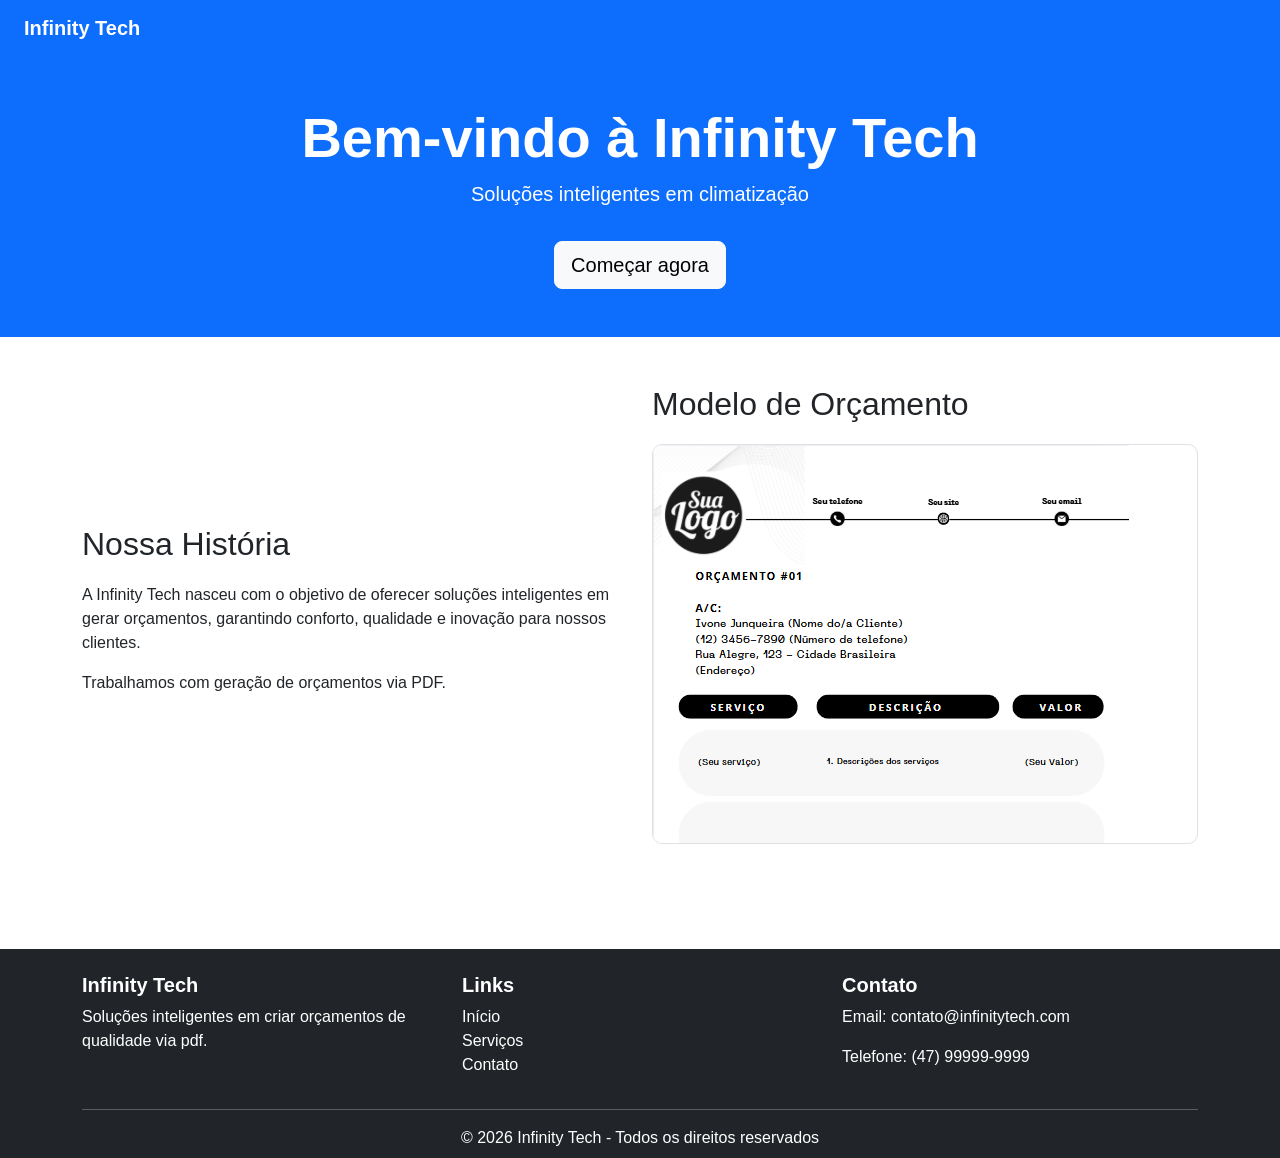
<file: index.html>
<!DOCTYPE html>
<html lang="pt-br">
<head>
<meta charset="UTF-8">
<meta name="viewport" content="width=device-width, initial-scale=1.0">
<title>Infinity Tech</title>

<!-- Bootstrap -->
<link href="https://cdn.jsdelivr.net/npm/bootstrap@5.3.3/dist/css/bootstrap.min.css" rel="stylesheet">

<!-- Seu CSS -->
<link rel="stylesheet" href="style.css">
</head>

<body>

<!-- NAVBAR -->
<nav class="navbar navbar-expand-lg navbar-dark bg-primary px-4">
    <a class="navbar-brand fw-bold" href="#">Infinity Tech</a>
</nav>

<!-- HERO -->
<section class="bg-primary text-white text-center py-5">
    <div class="container">
        <h1 class="display-4 fw-bold">Bem-vindo à Infinity Tech</h1>
        <p class="lead">Soluções inteligentes em climatização</p>
        <button class="btn btn-light btn-lg mt-3"
            onclick="window.location.href='login.html'">
            Começar agora
        </button>
    </div>
</section>

<!-- SOBRE + PDF -->
<section class="py-5">
    <div class="container">
        <div class="row align-items-center">

            <!-- TEXTO -->
            <div class="col-md-6">
                <h2>Nossa História</h2>
                <p>
                    A Infinity Tech nasceu com o objetivo de oferecer soluções inteligentes
                    em gerar orçamentos, garantindo conforto, qualidade e inovação para nossos clientes.
                </p>
                <p>
                    Trabalhamos com geração de orçamentos via PDF.
                </p>
            </div>

            <!-- PDF -->
            <div class="col-md-6">
                <h2>Modelo de Orçamento</h2>
                <iframe src="orçamentos.png" class="w-100 border" style="height: 400px;"></iframe>
            </div>

        </div>
    </div>
</section>
<footer class="bg-dark text-white pt-4 pb-2">
    <div class="container">
        <div class="row">

            <!-- Marca -->
            <div class="col-md-4">
                <h5 class="fw-bold">Infinity Tech</h5>
                <p>
                    Soluções inteligentes em criar orçamentos de qualidade via pdf.
                </p>
            </div>

            <!-- Links -->
            <div class="col-md-4">
                <h5 class="fw-bold">Links</h5>
                <ul class="list-unstyled">
                    <li><a href="#" class="text-white text-decoration-none">Início</a></li>
                    <li><a href="#" class="text-white text-decoration-none">Serviços</a></li>
                    <li><a href="#" class="text-white text-decoration-none">Contato</a></li>
                </ul>
            </div>

            <!-- Contato -->
            <div class="col-md-4">
                <h5 class="fw-bold">Contato</h5>
                <p>Email: contato@infinitytech.com</p>
                <p>Telefone: (47) 99999-9999</p>
            </div>

        </div>

        <hr class="bg-light">

        <!-- Direitos -->
        <div class="text-center">
            <p class="mb-0">
                © 2026 Infinity Tech - Todos os direitos reservados
            </p>
        </div>
    </div>
</footer>
</body>
</html>
</file>
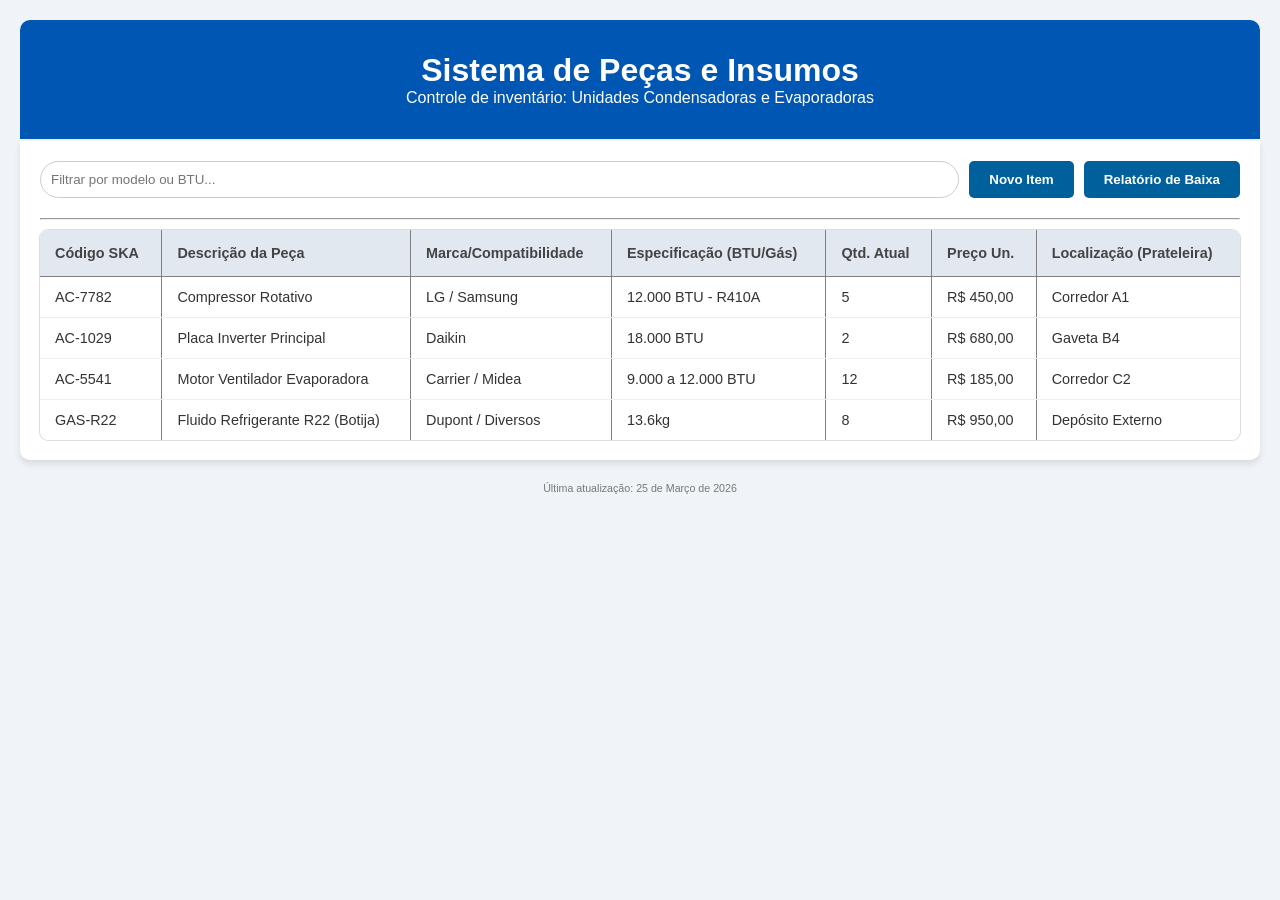
<file: Estoque Infinity-Tech/estoque.html>
<!DOCTYPE html>
<html lang="pt-br">
<head>
    <meta charset="UTF-8">
    <meta name="viewport" content="width=device-width, initial-scale=1.0">
    <link rel="stylesheet" href="estoque.css">
    <title>Estoque - Refrigeração e Climatização</title>
</head>
<body>

    <header>
        <h1>Sistema de Peças e Insumos</h1>
        <p>Controle de inventário: Unidades Condensadoras e Evaporadoras</p>
    </header>

    <main>
        <section id="acoes">
            <input type="text" placeholder="Filtrar por modelo ou BTU...">
            <button>Novo Item</button>
            <button>Relatório de Baixa</button>
        </section>

        <hr>

        <table border="1" width="100%">
            <thead>
                <tr>
                    <th>Código SKA</th>
                    <th>Descrição da Peça</th>
                    <th>Marca/Compatibilidade</th>
                    <th>Especificação (BTU/Gás)</th>
                    <th>Qtd. Atual</th>
                    <th>Preço Un.</th>
                    <th>Localização (Prateleira)</th>
                </tr>
            </thead>
            <tbody>
                <tr>
                    <td>AC-7782</td>
                    <td>Compressor Rotativo</td>
                    <td>LG / Samsung</td>
                    <td>12.000 BTU - R410A</td>
                    <td>5</td>
                    <td>R$ 450,00</td>
                    <td>Corredor A1</td>
                </tr>
                <tr>
                    <td>AC-1029</td>
                    <td>Placa Inverter Principal</td>
                    <td>Daikin</td>
                    <td>18.000 BTU</td>
                    <td>2</td>
                    <td>R$ 680,00</td>
                    <td>Gaveta B4</td>
                </tr>
                <tr>
                    <td>AC-5541</td>
                    <td>Motor Ventilador Evaporadora</td>
                    <td>Carrier / Midea</td>
                    <td>9.000 a 12.000 BTU</td>
                    <td>12</td>
                    <td>R$ 185,00</td>
                    <td>Corredor C2</td>
                </tr>
                <tr>
                    <td>GAS-R22</td>
                    <td>Fluido Refrigerante R22 (Botija)</td>
                    <td>Dupont / Diversos</td>
                    <td>13.6kg</td>
                    <td>8</td>
                    <td>R$ 950,00</td>
                    <td>Depósito Externo</td>
                </tr>
            </tbody>
        </table>
    </main>

    <footer>
        <small>Última atualização: 25 de Março de 2026</small>
    </footer>

</body>
</html>
</file>
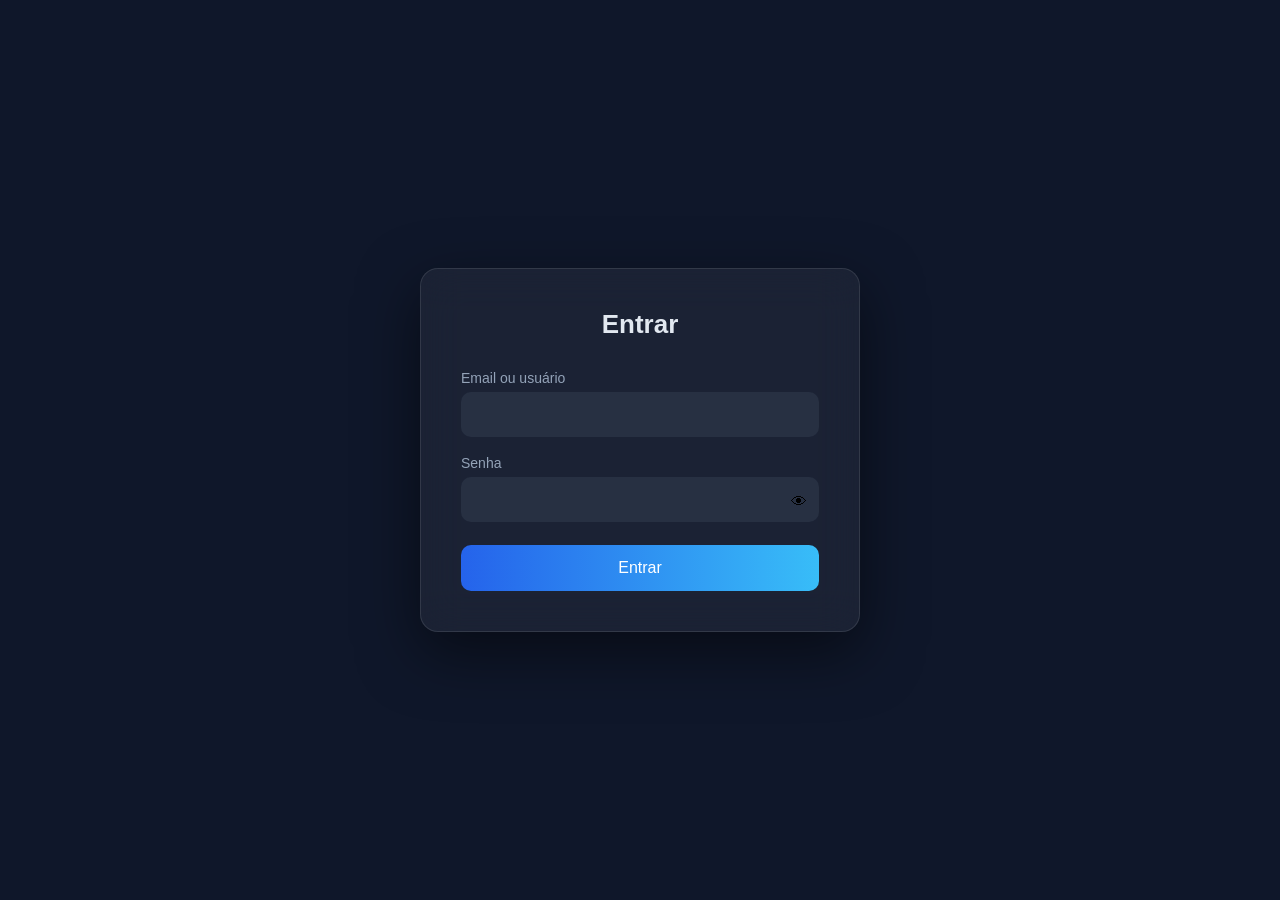
<file: front end/loginsa.html>
<!DOCTYPE html>
<html lang="pt-br">
<head>
<meta charset="UTF-8">
<meta name="viewport" content="width=device-width, initial-scale=1.0">
<title>Login</title>

<style>
:root {
    --bg: #0F172A;
    --primary: #2563EB;
    --secondary: #38BDF8;
    --text: #E2E8F0;
    --gray: #94A3B8;
}

* {
    margin: 0;
    padding: 0;
    box-sizing: border-box;
    font-family: 'Segoe UI', sans-serif;
}

body {
    background: var(--bg);
    height: 100vh;
    display: flex;
    justify-content: center;
    align-items: center;
}

/* Layout principal */
main {
    width: 100%;
    display: flex;
    justify-content: center;
    padding: 20px;
}

/* CARD */
.login {
    width: 100%;
    max-width: 440px;
    padding: 40px;
    border-radius: 18px;
    background: rgba(255,255,255,0.05);
    backdrop-filter: blur(20px);
    border: 1px solid rgba(255,255,255,0.1);
    box-shadow: 0 20px 60px rgba(0,0,0,0.5);
    animation: aparecer 0.8s ease;
}

/* ANIMAÇÃO */
@keyframes aparecer {
    from {
        opacity: 0;
        transform: translateY(30px) scale(0.95);
    }
    to {
        opacity: 1;
        transform: translateY(0) scale(1);
    }
}

/* Título */
.login h1 {
    text-align: center;
    color: var(--text);
    margin-bottom: 30px;
    font-size: 26px;
}

/* Form */
form {
    display: flex;
    flex-direction: column;
    gap: 18px;
}

/* Grupo */
.campo {
    display: flex;
    flex-direction: column;
    position: relative;
}

/* Label */
label {
    font-size: 14px;
    color: var(--gray);
    margin-bottom: 6px;
}

/* Input */
input {
    padding: 14px;
    border-radius: 10px;
    border: 1px solid transparent;
    background: rgba(148,163,184,0.1);
    color: var(--text);
    outline: none;
    transition: 0.3s;
}

input:focus {
    border-color: var(--secondary);
    box-shadow: 0 0 10px var(--secondary);
    transform: scale(1.02);
}

/* Olho */
.toggle-password {
    position: absolute;
    right: 12px;
    top: 38px;
    cursor: pointer;
    transition: 0.2s;
}

.toggle-password:hover {
    transform: scale(1.2);
}

/* Botão */
button {
    padding: 14px;
    border: none;
    border-radius: 10px;
    background: linear-gradient(90deg, var(--primary), var(--secondary));
    color: white;
    cursor: pointer;
    font-size: 16px;
    transition: 0.3s;
    margin-top: 5px;
}

button:hover {
    transform: translateY(-3px) scale(1.02);
    box-shadow: 0 0 20px var(--secondary);
}

button:active {
    transform: scale(0.98);
}

/* 🔥 RESPONSIVIDADE MELHORADA (O QUE VOCÊ PEDIU) */
@media (max-width: 480px) {
    .login {
        max-width: 320px; /* diminui o card */
        padding: 25px;
        border-radius: 14px;
    }

    .login h1 {
        font-size: 22px;
    }

    input {
        padding: 12px;
    }

    button {
        padding: 12px;
        font-size: 14px;
    }
}
</style>
</head>

<body>

<main>
    <section class="login">
        <h1>Entrar</h1>

        <form>
            <div class="campo">
                <label for="usuario">Email ou usuário</label>
                <input type="text" id="usuario" name="usuario" required>
            </div>

            <div class="campo">
                <label for="senha">Senha</label>
                <input type="password" id="senha" name="senha" required>

                <span class="toggle-password"
                      onclick="togglePassword()"
                      aria-label="Mostrar ou esconder senha">
                    👁
                </span>
            </div>

            <button type="submit">Entrar</button>
        </form>
    </section>
</main>

<script>
function togglePassword() {
    const senha = document.getElementById("senha");
    senha.type = senha.type === "password" ? "text" : "password";
}
</script>

</body>
</html>
</file>
<file: style.css>
body {
    font-family: Arial, sans-serif;
}

h2 {
    margin-bottom: 20px;
}

iframe {
    border-radius: 10px;
}
footer {
    margin-top: 50px;
}

footer a:hover {
    text-decoration: underline;
}
</file>
<file: Estoque Infinity-Tech/estoque.css>
* {
    margin: 0;
    padding: 0;
    box-sizing: border-box;
    font-family: 'Segoe UI', Tahoma, Geneva, Verdana, sans-serif;
}

body {
    background-color: #f0f4f8; 
    color: #333;
    padding: 20px;
}


header {
    background-color: #0056b3; 
    color: white;
    padding: 2rem;
    border-radius: 10px 10px 0 0; 
    text-align: center;
    margin-bottom: 2px;
}


main {
    background-color: white;
    padding: 20px;
    border-radius: 0 0 10px 10px; 
    box-shadow: 0 4px 6px rgba(0,0,0,0.1);
}

section#acoes {
    display: flex;
    gap: 10px;
    margin-bottom: 20px;
}

input[type="text"] {
    flex: 1;
    padding: 10px;
    border: 1px solid #ccc;
    border-radius: 25px; 
    outline: none;
}

button {
    padding: 10px 20px;
    background-color: #00609C; 
    color: white;
    border: none;
    border-radius: 5px; 
    cursor: pointer;
    font-weight: bold;
    transition: background 0.3s;
}

button:hover {
    background-color: #00609C;
}

table {
    width: 100%;
    border-collapse: collapse; 
    margin-top: 10px;
    overflow: hidden;
    border-radius: 8px; 
    border-style: hidden; 
    box-shadow: 0 0 0 1px #ddd; 
}

th {
    background-color: #e2e8f0;
    padding: 15px;
    text-align: left;
    font-size: 0.9rem;
    color: #444;
}

td {
    padding: 12px 15px;
    border-bottom: 1px solid #eee;
    font-size: 0.9rem;
}

tr:hover {
    background-color: #f9fbff; 
}


td:contains("Baixo estoque") {
    color: #d9534f;
    font-weight: bold;
}

footer {
    margin-top: 20px;
    text-align: center;
    color: #777;
    font-size: 0.8rem;
}
</file>
